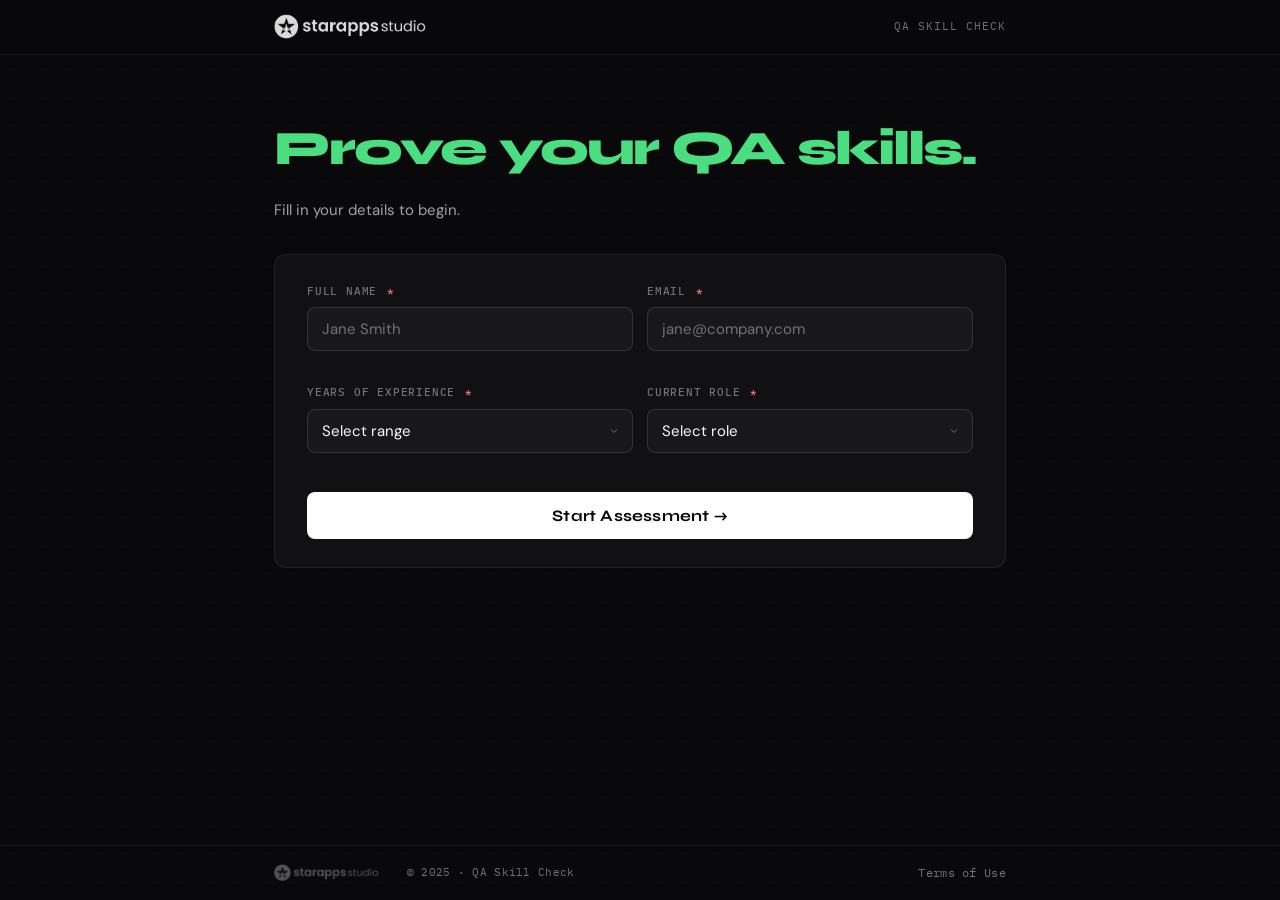
<file: index.html>
<!DOCTYPE html>
<html lang="en">
<head>
  <meta charset="UTF-8" />
  <meta name="viewport" content="width=device-width, initial-scale=1.0" />
  <title>QA Skill Check</title>
  <link rel="stylesheet" href="style.css" />
</head>
<body>

<div class="page">

  <header>
    <div class="container">
      <nav class="site-header">
        <a class="logo" href="index.html">
          <img src="logo.png" alt="Starapps Studio" class="site-logo" />
        </a>
        <span style="font-family:var(--font-mono);font-size:11px;color:var(--text-3);letter-spacing:1px;text-transform:uppercase;">QA Skill Check</span>
      </nav>
    </div>
  </header>

  <main style="padding: 56px 0 80px;">
    <div class="container">

      <div style="margin-bottom:32px;" class="animate-in">
        <h1 style="font-family:var(--font-display);font-size:clamp(32px,5vw,48px);font-weight:800;letter-spacing:-2px;margin-bottom:10px;">
          <span style="color:var(--green);">Prove your QA skills.</span>
        </h1>
        <p style="color:var(--text-2);font-size:15px;">Fill in your details to begin.</p>
      </div>

      <div class="card animate-in delay-1">
        <form id="registrationForm" novalidate>
          <div class="form-grid">

            <div class="form-group">
              <label for="fullName">Full Name <span class="required">*</span></label>
              <input type="text" id="fullName" name="fullName" placeholder="Jane Smith" required autocomplete="name" />
              <span class="field-error" id="fullNameError" aria-live="polite"></span>
            </div>

            <div class="form-group">
              <label for="email">Email <span class="required">*</span></label>
              <input type="email" id="email" name="email" placeholder="jane@company.com" required autocomplete="email" />
              <span class="field-error" id="emailError" aria-live="polite"></span>
            </div>

            <div class="form-group">
              <label for="experience">Years of Experience <span class="required">*</span></label>
              <select id="experience" name="experience" required>
                <option value="" disabled selected>Select range</option>
                <option value="0-1">Less than 1 year</option>
                <option value="1-3">1 – 3 years</option>
                <option value="3-5">3 – 5 years</option>
                <option value="5-10">5 – 10 years</option>
                <option value="10+">10+ years</option>
              </select>
              <span class="field-error" id="experienceError" aria-live="polite"></span>
            </div>

            <div class="form-group">
              <label for="role">Current Role <span class="required">*</span></label>
              <select id="role" name="role" required>
                <option value="" disabled selected>Select role</option>
                <option value="manual-qa">Manual QA Engineer</option>
                <option value="sdet">SDET / Automation Engineer</option>
                <option value="qa-lead">QA Lead / Manager</option>
                <option value="qa-analyst">QA Analyst</option>
                <option value="devops-qa">DevOps / Platform QA</option>
                <option value="freelance">Freelance QA</option>
                <option value="other">Other</option>
              </select>
              <span class="field-error" id="roleError" aria-live="polite"></span>
            </div>

          </div>

          <div id="formError" class="notice notice-danger" style="display:none;margin-top:16px;" role="alert">
            <svg width="15" height="15" viewBox="0 0 24 24" fill="none" stroke="currentColor" stroke-width="2" style="flex-shrink:0;margin-top:1px"><circle cx="12" cy="12" r="10"/><line x1="15" y1="9" x2="9" y2="15"/><line x1="9" y1="9" x2="15" y2="15"/></svg>
            <span id="formErrorMsg">Please complete all required fields above.</span>
          </div>

          <button type="submit" class="btn btn-primary btn-lg btn-full" id="startBtn" style="margin-top:20px;">
            Start Assessment →
          </button>
        </form>
      </div>

    </div>
  </main>

  <footer>
    <div class="container" style="display:flex;align-items:center;justify-content:space-between;gap:16px;flex-wrap:wrap;">
      <span>
        <img src="logo.png" alt="Starapps Studio" style="height:18px;filter:brightness(0) invert(1);opacity:0.3;vertical-align:middle;margin-right:10px;" />
        © 2025 · QA Skill Check
      </span>
      <button class="footer-link" onclick="document.getElementById('termsModal').classList.add('open')">Terms of Use</button>
    </div>
  </footer>

</div>

<!-- ── Terms of Use Modal ──────────────────────────── -->
<div id="termsModal" class="modal-overlay" role="dialog" aria-modal="true" aria-labelledby="termsModalTitle">
  <div class="modal-box">

    <div class="modal-header">
      <h2 id="termsModalTitle">Terms of Use</h2>
      <button class="modal-close" onclick="document.getElementById('termsModal').classList.remove('open')" aria-label="Close">&times;</button>
    </div>

    <div class="modal-body">

      <h3>1. Purpose &amp; Scope</h3>
      <p>This QA Skill Check platform (<strong>"Assessment"</strong>) is a proprietary, internal evaluation tool operated exclusively by <strong>Starapps Studio</strong> (<strong>"Company"</strong>, <strong>"we"</strong>, <strong>"us"</strong>). It is made available solely for the purpose of assessing the technical knowledge and professional competency of individuals (<strong>"Participants"</strong>) in the field of Quality Assurance. Access to this Assessment is granted at the sole and absolute discretion of Starapps Studio.</p>

      <h3>2. No Employment Guarantee Whatsoever</h3>
      <p><strong>Participation in, completion of, or performance on this Assessment does not — under any circumstance — constitute, imply, or create any offer of employment, promise of employment, invitation to interview, contractual obligation, or any other form of professional commitment or business relationship between the Participant and Starapps Studio.</strong></p>
      <p>Results, scores, and evaluations generated by this Assessment are used purely as one internal reference point among many. A high score or a perfect performance on this Assessment carries no guarantee whatsoever of further engagement, communication, or consideration for any position or project at Starapps Studio.</p>
      <p>Starapps Studio expressly reserves the right to proceed with, discontinue, or disregard any hiring or engagement process at any stage, for any reason, without notice and without any obligation to provide explanation to the Participant.</p>

      <h3>3. Internal Use &amp; Confidentiality</h3>
      <p>All questions, scenarios, answer keys, rubrics, and assessment content contained within this platform are <strong>proprietary and confidential</strong> to Starapps Studio. Participants are strictly prohibited from reproducing, sharing, publishing, recording, or transmitting any portion of the Assessment content — in whole or in part — by any means, including but not limited to screenshots, screen recordings, written notes shared with third parties, or posting on public forums.</p>
      <p>Violation of this confidentiality obligation may result in immediate disqualification and may expose the Participant to applicable legal remedies.</p>

      <h3>4. Data Collection &amp; Use</h3>
      <p>By proceeding, Participants consent to the collection of their name, email address, professional experience details, and all responses submitted during the Assessment. This information is collected <strong>solely for internal evaluation purposes</strong> by Starapps Studio and its authorised team members. Data will not be sold to third parties. Limited data processing may involve third-party tools (including cloud-based storage and AI evaluation services) used under appropriate data processing agreements.</p>

      <h3>5. Results &amp; Scoring Discretion</h3>
      <p>All scores, evaluations, and assessments are made at the <strong>sole and absolute discretion of Starapps Studio</strong>. Results are <strong>not open to contest, appeal, or review</strong> by the Participant. Starapps Studio is under no obligation to share, disclose, or justify scores to any Participant. Automated scores and AI-assisted evaluations of open tasks are indicative only and subject to internal review by the Company's team.</p>

      <h3>6. Academic Integrity &amp; Fair Use</h3>
      <p>Participants are expected to complete this Assessment independently, using only their own knowledge and without the assistance of AI tools, third-party services, collaborative assistance, or any unauthorised resources. Starapps Studio employs technical measures to detect anomalous submission patterns, including but not limited to unusually fast completion times, tab-switching behaviour, and session data irregularities.</p>
      <p>Any submission suspected of academic dishonesty or policy violation may be <strong>immediately disqualified</strong> at the sole discretion of Starapps Studio, with no obligation to notify the Participant.</p>

      <h3>7. Limitation of Liability</h3>
      <p>The Assessment is provided <strong>"as is"</strong> without warranty of any kind. Starapps Studio shall not be liable for any direct, indirect, incidental, or consequential damages arising out of or in connection with Participant's use of this platform, including but not limited to loss of data, technical errors, or interrupted access due to connectivity issues.</p>

      <h3>8. Governing Terms</h3>
      <p>These Terms of Use constitute the entire agreement between the Participant and Starapps Studio with respect to this Assessment. Starapps Studio reserves the right to modify these terms at any time without prior notice. Continued use of the platform constitutes acceptance of the most current version of these Terms.</p>
      <p><strong>By clicking "Start Assessment" you confirm that you have read, understood, and agree to be bound by these Terms of Use in their entirety.</strong></p>

    </div>

    <div class="modal-footer">
      <span class="modal-updated">Effective: April 2025 &nbsp;·&nbsp; Starapps Studio</span>
      <button class="btn btn-primary" style="padding:10px 22px;font-size:13px;" onclick="document.getElementById('termsModal').classList.remove('open')">I Understand</button>
    </div>

  </div>
</div>

<script>
  /* Redirect if an assessment is already in progress (prevents mid-assessment
     re-registration that would silently wipe qa_responses / qa_timings).     */
  (function () {
    var _task      = sessionStorage.getItem('qa_current_task');
    var _submitted = sessionStorage.getItem('qa_submitted');
    if (_task !== null && !_submitted) {
      /* Assessment started and not yet fully submitted — send them back */
      window.location.href = (parseInt(_task, 10) > 0) ? 'assessment.html' : 'instructions.html';
    }
  }());

  /* Close modal on overlay click (outside the box) */
  document.getElementById('termsModal').addEventListener('click', function (e) {
    if (e.target === this) this.classList.remove('open');
  });
  /* Close on Escape */
  document.addEventListener('keydown', function (e) {
    if (e.key === 'Escape') document.getElementById('termsModal').classList.remove('open');
  });
</script>

<script>
  // ── Per-field error messages ─────────────────────────────────────────────
  function getError(id, value) {
    switch (id) {
      case 'fullName':
        if (!value.trim()) return 'Please enter your full name.';
        if (value.trim().length < 2) return 'Name must be at least 2 characters.';
        return '';
      case 'email':
        if (!value.trim()) return 'Please enter your email address.';
        if (!/^[^\s@]+@[^\s@]+\.[^\s@]+$/.test(value.trim())) return 'Please enter a valid email (e.g. jane@company.com).';
        return '';
      case 'experience':
        return value ? '' : 'Please select your experience level.';
      case 'role':
        return value ? '' : 'Please select your current role.';
      default:
        return '';
    }
  }

  // ── Apply / clear error state on a field ────────────────────────────────
  function setFieldState(id, errorMsg) {
    var el  = document.getElementById(id);
    var err = document.getElementById(id + 'Error');
    if (errorMsg) {
      el.classList.add('input-error');
      el.classList.remove('input-valid');
      if (err) err.textContent = errorMsg;
    } else {
      el.classList.remove('input-error');
      el.classList.add('input-valid');
      if (err) err.textContent = '';
    }
  }

  // ── Validate a single field; return true if valid ───────────────────────
  function validateField(id) {
    var el  = document.getElementById(id);
    var msg = getError(id, el.value);
    setFieldState(id, msg);
    return msg === '';
  }

  // ── Attach blur + live-correction listeners ──────────────────────────────
  var FIELDS = ['fullName', 'email', 'experience', 'role'];

  FIELDS.forEach(function (id) {
    var el = document.getElementById(id);

    // Validate on blur (first time user leaves the field)
    el.addEventListener('blur', function () {
      validateField(id);
    });

    // Once the field has been touched, re-validate on every change
    // so errors clear as soon as the user fixes them
    var eventName = (el.tagName === 'SELECT') ? 'change' : 'input';
    el.addEventListener(eventName, function () {
      if (el.classList.contains('input-error') || el.classList.contains('input-valid')) {
        validateField(id);
      }
    });
  });

  // ── Submit ───────────────────────────────────────────────────────────────
  document.getElementById('registrationForm').addEventListener('submit', function (e) {
    e.preventDefault();

    // Validate all fields; force state even on untouched ones
    var allValid = FIELDS.reduce(function (acc, id) {
      return validateField(id) && acc;
    }, true);

    var errBanner = document.getElementById('formError');
    var errMsg    = document.getElementById('formErrorMsg');

    if (!allValid) {
      // Count how many fields failed
      var failed = FIELDS.filter(function (id) {
        return document.getElementById(id).classList.contains('input-error');
      });

      if (failed.length === 1) {
        errMsg.textContent = 'One field needs attention - check the error above.';
      } else {
        errMsg.textContent = failed.length + ' fields need attention - check the errors above.';
      }

      errBanner.style.display = 'flex';
      // Scroll to the first errored field
      var firstErr = document.getElementById(failed[0]);
      if (firstErr) firstErr.scrollIntoView({ behavior: 'smooth', block: 'center' });
      return;
    }

    errBanner.style.display = 'none';

    sessionStorage.setItem('qa_candidate', JSON.stringify({
      fullName:   document.getElementById('fullName').value.trim(),
      email:      document.getElementById('email').value.trim(),
      experience: document.getElementById('experience').value,
      role:       document.getElementById('role').value,
      startedAt:  new Date().toISOString()
    }));
    sessionStorage.setItem('qa_responses', JSON.stringify({}));
    sessionStorage.setItem('qa_timings',   JSON.stringify({}));

    var btn = document.getElementById('startBtn');
    btn.disabled = true;
    btn.innerHTML = '<span class="spinner"></span> Loading...';
    setTimeout(function () { window.location.href = 'instructions.html'; }, 400);
  });
</script>

</body>
</html>
</file>
<file: style.css>
/* ============================================================
   QA Skill Check — Design System v3
   Skill: ui-ux-pro-max
   Style: Monochrome Professional Dark
   Palette: Obsidian #09090B · White primary · Zinc grays
   Fonts: Syne (display) · IBM Plex Mono (data) · DM Sans (body)
   ============================================================ */

@import url('https://fonts.googleapis.com/css2?family=Syne:wght@400;500;600;700;800&family=IBM+Plex+Mono:wght@400;500;700&family=DM+Sans:opsz,wght@9..40,300;400;500;600&display=swap');

:root {
  /* Backgrounds */
  --bg:        #09090B;
  --bg-1:      #111113;
  --bg-2:      #18181B;
  --bg-3:      #27272A;

  /* Borders */
  --border:    rgba(255,255,255,0.07);
  --border-md: rgba(255,255,255,0.12);
  --border-hi: rgba(255,255,255,0.22);

  /* Text — WCAG AA contrast on --bg */
  --text:      #FAFAFA;   /* 18.6:1 */
  --text-2:    #A1A1AA;   /* 5.8:1  — passes AA */
  --text-3:    #71717A;   /* 4.6:1  — passes AA large */
  --text-inv:  #09090B;

  /* Primary action — white on dark */
  --white:     #FFFFFF;
  --white-dim: rgba(255,255,255,0.06);
  --white-md:  rgba(255,255,255,0.10);

  /* Semantic — muted, not neon */
  --red:       #F87171;
  --red-dim:   rgba(248,113,113,0.10);
  --amber:     #FBB040;
  --amber-dim: rgba(251,176,64,0.10);
  --green:     #4ADE80;
  --green-dim: rgba(74,222,128,0.10);

  /* Radii */
  --radius:    12px;
  --radius-sm: 8px;
  --radius-xs: 5px;

  /* Fonts */
  --font-display: 'Syne', sans-serif;
  --font-body:    'DM Sans', sans-serif;
  --font-mono:    'IBM Plex Mono', monospace;

  /* Subtle dot grid */
  --dot-color: rgba(255,255,255,0.035);
  --dot-space: 28px;
}

/* ── Reset ───────────────────────────────────────── */
*, *::before, *::after { box-sizing: border-box; margin: 0; padding: 0; }
html { scroll-behavior: smooth; }

body {
  font-family: var(--font-body);
  font-size: 16px;
  background: var(--bg);
  background-image: radial-gradient(var(--dot-color) 1px, transparent 1px);
  background-size: var(--dot-space) var(--dot-space);
  color: var(--text);
  min-height: 100vh;
  line-height: 1.6;
  -webkit-font-smoothing: antialiased;
  -moz-osx-font-smoothing: grayscale;
}

/* ── Layout ─────────────────────────────────────── */
.container { max-width: 780px; margin: 0 auto; padding: 0 24px; }
.page { min-height: 100vh; display: flex; flex-direction: column; }

/* ── Header ─────────────────────────────────────── */
header {
  border-bottom: 1px solid var(--border);
  background: rgba(9,9,11,0.88);
  backdrop-filter: blur(20px);
  -webkit-backdrop-filter: blur(20px);
  position: sticky;
  top: 0;
  z-index: 200;
}

.site-header {
  display: flex;
  align-items: center;
  justify-content: space-between;
  padding: 14px 0;
}

.logo { text-decoration: none; display: flex; align-items: center; }

.site-logo {
  height: 26px;
  width: auto;
  display: block;
  filter: brightness(0) invert(1);
  opacity: 0.85;
  transition: opacity 0.2s;
}
.site-logo:hover { opacity: 1; }

/* ── Cards ──────────────────────────────────────── */
.card {
  background: var(--bg-1);
  border: 1px solid var(--border);
  border-radius: var(--radius);
  padding: 28px 32px;
  margin-bottom: 16px;
}

.card-sm { padding: 16px 20px; }

/* ── Forms ──────────────────────────────────────── */
.form-grid {
  display: grid;
  grid-template-columns: 1fr 1fr;
  gap: 14px;
}

.form-group { display: flex; flex-direction: column; gap: 7px; }
.form-group.full { grid-column: 1 / -1; }

label {
  font-family: var(--font-mono);
  font-size: 11px;
  font-weight: 500;
  color: var(--text-3);
  text-transform: uppercase;
  letter-spacing: 0.8px;
}

label .required { color: var(--red); margin-left: 2px; }

input[type="text"],
input[type="email"],
select,
textarea {
  background: var(--bg-2);
  border: 1px solid var(--border-md);
  border-radius: var(--radius-sm);
  color: var(--text);
  font-family: var(--font-body);
  font-size: 15px;
  padding: 11px 14px;
  transition: border-color 0.15s, box-shadow 0.15s;
  outline: none;
  width: 100%;
  -webkit-appearance: none;
  appearance: none;
  /* ui-ux-pro-max: touch-friendly-input — min 44px height */
  min-height: 44px;
}

select {
  background-image: url("data:image/svg+xml,%3Csvg xmlns='http://www.w3.org/2000/svg' width='12' height='12' viewBox='0 0 24 24' fill='none' stroke='%2371717A' stroke-width='2'%3E%3Cpolyline points='6 9 12 15 18 9'%3E%3C/polyline%3E%3C/svg%3E");
  background-repeat: no-repeat;
  background-position: right 12px center;
  padding-right: 36px;
  cursor: pointer;
}

/* ui-ux-pro-max: focus-states — visible focus ring */
input:focus, select:focus, textarea:focus {
  border-color: var(--border-hi);
  box-shadow: 0 0 0 3px rgba(255,255,255,0.06);
}

input::placeholder, textarea::placeholder { color: var(--text-3); }

textarea {
  resize: vertical;
  min-height: 190px;
  font-family: var(--font-mono);
  font-size: 13px;
  line-height: 1.75;
}

/* ── Buttons ─────────────────────────────────────── */
/* ui-ux-pro-max: touch-target-size — 44×44pt min */
.btn {
  display: inline-flex;
  align-items: center;
  justify-content: center;
  gap: 8px;
  font-family: var(--font-display);
  font-size: 15px;
  font-weight: 700;
  padding: 12px 24px;
  min-height: 44px;
  border-radius: var(--radius-sm);
  border: none;
  cursor: pointer;
  transition: background 0.15s, opacity 0.15s, transform 0.15s, box-shadow 0.15s;
  text-decoration: none;
  white-space: nowrap;
  letter-spacing: 0.2px;
  /* ui-ux-pro-max: cursor-pointer */
  cursor: pointer;
  touch-action: manipulation;
}

/* Primary: white bg, black text — maximum contrast */
.btn-primary {
  background: var(--white);
  color: var(--text-inv);
}

.btn-primary:hover {
  background: #E4E4E7;
  transform: translateY(-1px);
  box-shadow: 0 4px 20px rgba(255,255,255,0.08);
}

.btn-primary:active {
  transform: scale(0.98);
  box-shadow: none;
}

/* Ghost: transparent with border */
.btn-ghost {
  background: transparent;
  color: var(--text-2);
  border: 1px solid var(--border-md);
}

.btn-ghost:hover {
  border-color: var(--border-hi);
  color: var(--text);
  background: var(--white-dim);
}

.btn-lg { padding: 14px 32px; font-size: 16px; }
.btn-full { width: 100%; }

/* ui-ux-pro-max: disabled-states */
.btn:disabled {
  opacity: 0.38;
  cursor: not-allowed;
  transform: none !important;
  box-shadow: none !important;
}

/* ── Progress bar ────────────────────────────────── */
.progress-bar-wrap {
  background: rgba(9,9,11,0.92);
  backdrop-filter: blur(12px);
  border-bottom: 1px solid var(--border);
  padding: 11px 0;
  position: sticky;
  top: 55px;
  z-index: 100;
}

.progress-info {
  display: flex;
  align-items: center;
  justify-content: space-between;
  margin-bottom: 8px;
}

.progress-label {
  font-family: var(--font-mono);
  font-size: 11px;
  font-weight: 500;
  color: var(--text-3);
  letter-spacing: 0.5px;
  text-transform: uppercase;
}

.progress-count {
  font-family: var(--font-mono);
  font-size: 11px;
  color: var(--text-3);
  background: var(--bg-2);
  border: 1px solid var(--border);
  padding: 2px 10px;
  border-radius: 100px;
}

.progress-track {
  height: 1px;
  background: var(--bg-3);
  border-radius: 1px;
  overflow: visible;
}

.progress-fill {
  height: 1px;
  background: var(--white);
  border-radius: 1px;
  transition: width 0.5s cubic-bezier(0.4,0,0.2,1);
  position: relative;
}

.progress-fill::after {
  content: '';
  position: absolute;
  right: 0;
  top: 50%;
  transform: translateY(-50%);
  width: 4px;
  height: 4px;
  border-radius: 50%;
  background: var(--white);
}

/* ── Timer ───────────────────────────────────────── */
.timer-wrap {
  display: flex;
  align-items: center;
  justify-content: center;
  gap: 32px;
  padding: 20px 24px;
  background: var(--bg-1);
  border: 1px solid var(--border);
  border-radius: var(--radius);
  margin-bottom: 20px;
}

.timer-display {
  font-family: var(--font-mono);
  font-size: 44px;
  font-weight: 700;
  color: var(--text);
  letter-spacing: 2px;
  min-width: 120px;
  text-align: center;
  line-height: 1;
  transition: color 0.3s;
  /* ui-ux-pro-max: number-tabular */
  font-variant-numeric: tabular-nums;
}

.timer-display.warning { color: var(--amber); }
.timer-display.danger {
  color: var(--red);
  animation: timer-pulse 1s ease-in-out infinite;
}

/* ui-ux-pro-max: reduced-motion */
@media (prefers-reduced-motion: reduce) {
  .timer-display.danger { animation: none; }
}

@keyframes timer-pulse {
  0%, 100% { opacity: 1; }
  50%       { opacity: 0.45; }
}

.timer-label {
  font-family: var(--font-mono);
  font-size: 10px;
  color: var(--text-3);
  text-transform: uppercase;
  letter-spacing: 1.2px;
  margin-bottom: 4px;
}

.timer-ring { width: 60px; height: 60px; }
.timer-ring svg { transform: rotate(-90deg); }
.timer-ring-bg { fill: none; stroke: var(--bg-3); stroke-width: 2.5; }

.timer-ring-progress {
  fill: none;
  stroke: var(--white);
  stroke-width: 2.5;
  stroke-linecap: round;
  stroke-dasharray: 145;
  stroke-dashoffset: 0;
  transition: stroke-dashoffset 1s linear, stroke 0.3s;
}

.timer-ring-progress.warning { stroke: var(--amber); }
.timer-ring-progress.danger  { stroke: var(--red); }

/* ── Sticky timer strip ──────────────────────────── */
/* Slides in below the progress bar once the main timer scrolls out of view */
.sticky-timer-strip {
  position: sticky;
  top: 99px; /* header 55px + progress bar ~44px */
  z-index: 90;
  background: rgba(9,9,11,0.96);
  backdrop-filter: blur(16px);
  -webkit-backdrop-filter: blur(16px);
  border-bottom: 1px solid var(--border);
  max-height: 0;
  overflow: hidden;
  transition: max-height 0.22s ease;
}

.sticky-timer-strip.show {
  max-height: 46px;
}

.sticky-timer-inner {
  display: flex;
  align-items: center;
  justify-content: space-between;
  padding: 11px 0;
}

.sticky-domain-label {
  font-family: var(--font-mono);
  font-size: 11px;
  color: var(--text-3);
  text-transform: uppercase;
  letter-spacing: 0.5px;
  white-space: nowrap;
  overflow: hidden;
  text-overflow: ellipsis;
  max-width: 55%;
}

.sticky-timer-right {
  display: flex;
  align-items: baseline;
  gap: 5px;
  flex-shrink: 0;
}

.sticky-timer-display {
  font-family: var(--font-mono);
  font-size: 19px;
  font-weight: 700;
  color: var(--text);
  letter-spacing: 1.5px;
  font-variant-numeric: tabular-nums;
  transition: color 0.3s;
}

.sticky-timer-display.warning { color: var(--amber); }
.sticky-timer-display.danger  {
  color: var(--red);
  animation: timer-pulse 1s ease-in-out infinite;
}

.sticky-timer-unit {
  font-family: var(--font-mono);
  font-size: 10px;
  color: var(--text-3);
  text-transform: uppercase;
  letter-spacing: 1px;
}

/* ── Domain badge ────────────────────────────────── */
.task-domain-badge {
  display: inline-flex;
  align-items: center;
  background: var(--white-dim);
  color: var(--text-2);
  border: 1px solid var(--border-md);
  border-radius: 100px;
  padding: 3px 12px;
  font-family: var(--font-mono);
  font-size: 11px;
  font-weight: 500;
  text-transform: uppercase;
  letter-spacing: 0.8px;
  margin-bottom: 12px;
}

/* ── Section headers ─────────────────────────────── */
.section-header {
  display: flex;
  align-items: flex-start;
  gap: 12px;
  margin-bottom: 16px;
}

.section-icon {
  width: 34px;
  height: 34px;
  border-radius: var(--radius-xs);
  display: flex;
  align-items: center;
  justify-content: center;
  font-family: var(--font-mono);
  font-size: 10px;
  font-weight: 700;
  flex-shrink: 0;
}

.mcq-icon {
  background: var(--white-dim);
  color: var(--text-2);
  border: 1px solid var(--border-md);
}

.task-icon {
  background: var(--amber-dim);
  color: var(--amber);
  border: 1px solid rgba(251,176,64,0.2);
}

.section-title {
  font-family: var(--font-display);
  font-size: 15px;
  font-weight: 700;
  color: var(--text);
  margin-bottom: 1px;
}

.section-sub { font-size: 13px; color: var(--text-3); }

/* ── MCQ Blocks ──────────────────────────────────── */
.mcq-block {
  background: var(--bg-1);
  border: 1px solid var(--border);
  border-radius: var(--radius);
  padding: 20px 22px;
  margin-bottom: 10px;
}

.mcq-qnum {
  font-family: var(--font-mono);
  font-size: 10px;
  font-weight: 500;
  color: var(--text-3);
  text-transform: uppercase;
  letter-spacing: 1.2px;
  margin-bottom: 10px;
}

.mcq-question {
  font-family: var(--font-body);
  font-size: 15px;
  font-weight: 500;
  color: var(--text);
  line-height: 1.65;
  margin-bottom: 16px;
  white-space: pre-wrap;
}

.mcq-options { display: flex; flex-direction: column; gap: 7px; }

/* ui-ux-pro-max: touch-target-size, state-clarity */
.mcq-option {
  display: flex;
  align-items: flex-start;
  gap: 10px;
  background: var(--bg-2);
  border: 1px solid var(--border);
  border-radius: var(--radius-sm);
  padding: 11px 14px;
  min-height: 44px;
  cursor: pointer;
  transition: border-color 0.15s, background 0.15s;
  /* Override global label styles */
  font-family: var(--font-body);
  font-size: 14px;
  font-weight: 400;
  color: var(--text-2);
  text-transform: none;
  letter-spacing: normal;
  line-height: 1.55;
  user-select: none;
  touch-action: manipulation;
}

.mcq-option input[type="radio"],
.mcq-option input[type="checkbox"] { display: none; }

/* ── Visible checkbox indicator ──────────────────── */
.mcq-checkbox {
  width: 17px;
  height: 17px;
  min-width: 17px;
  border: 1.5px solid var(--border-md);
  border-radius: 4px;
  background: var(--bg-3);
  flex-shrink: 0;
  margin-top: 2px;
  position: relative;
  transition: background 0.15s, border-color 0.15s;
}

.mcq-option.selected .mcq-checkbox {
  background: var(--white);
  border-color: var(--white);
}

/* Checkmark via CSS */
.mcq-option.selected .mcq-checkbox::after {
  content: '';
  position: absolute;
  left: 4px;
  top: 1px;
  width: 5px;
  height: 9px;
  border: 2px solid var(--text-inv);
  border-top: none;
  border-left: none;
  transform: rotate(45deg);
}

.mcq-option:hover {
  border-color: var(--border-hi);
  background: var(--bg-3);
  color: var(--text);
}

.mcq-option.selected {
  border-color: var(--white);
  background: var(--white-md);
  color: var(--text);
}

.mcq-option.correct {
  border-color: rgba(74,222,128,0.35);
  background: var(--green-dim);
  color: var(--green);
}

.mcq-option.incorrect {
  border-color: rgba(248,113,113,0.3);
  background: var(--red-dim);
  color: var(--red);
}

.mcq-marker {
  display: flex;
  align-items: center;
  justify-content: center;
  width: 22px;
  height: 22px;
  border-radius: 4px;
  background: var(--bg-3);
  color: var(--text-3);
  font-family: var(--font-mono);
  font-size: 10px;
  font-weight: 700;
  flex-shrink: 0;
  margin-top: 1px;
  transition: background 0.15s, color 0.15s;
}

.mcq-option.selected .mcq-marker {
  background: var(--white);
  color: var(--text-inv);
}

/* ── Task Blocks ─────────────────────────────────── */
.task-block {
  background: var(--bg-1);
  border: 1px solid var(--border);
  border-radius: var(--radius);
  padding: 22px;
  margin-bottom: 12px;
}

.task-block-header {
  display: flex;
  align-items: center;
  gap: 10px;
  margin-bottom: 14px;
}

.task-block-num {
  background: var(--amber-dim);
  border: 1px solid rgba(251,176,64,0.2);
  color: var(--amber);
  font-family: var(--font-mono);
  font-size: 10px;
  font-weight: 700;
  text-transform: uppercase;
  letter-spacing: 0.8px;
  padding: 3px 10px;
  border-radius: 100px;
  flex-shrink: 0;
}

.task-block-title {
  font-family: var(--font-display);
  font-size: 15px;
  font-weight: 700;
  color: var(--text);
}

.scenario-block {
  background: var(--bg);
  border: 1px solid var(--border);
  border-left: 2px solid var(--border-hi);
  border-radius: var(--radius-sm);
  padding: 14px 18px;
  margin-bottom: 16px;
  font-family: var(--font-mono);
  font-size: 12.5px;
  line-height: 1.8;
  color: var(--text-2);
  white-space: pre-wrap;
  word-break: break-word;
}

.task-question-label {
  font-family: var(--font-mono);
  font-size: 10px;
  font-weight: 500;
  color: var(--text-3);
  text-transform: uppercase;
  letter-spacing: 1.2px;
  margin: 14px 0 8px;
}

.task-question-text {
  font-size: 14px;
  color: var(--text-2);
  line-height: 1.75;
  white-space: pre-wrap;
  margin-bottom: 14px;
}

.answer-label {
  font-family: var(--font-mono);
  font-size: 10px;
  font-weight: 500;
  color: var(--text-3);
  text-transform: uppercase;
  letter-spacing: 1.2px;
  display: block;
  margin-bottom: 8px;
}

.answer-textarea {
  min-height: 190px;
  font-family: var(--font-mono);
  font-size: 13px;
  background: var(--bg);
}

.char-count {
  text-align: right;
  font-family: var(--font-mono);
  font-size: 11px;
  color: var(--text-3);
  margin-top: 6px;
}

/* ── Auto-submit warning ─────────────────────────── */
.autosubmit-notice {
  background: var(--amber-dim);
  border: 1px solid rgba(251,176,64,0.2);
  border-radius: var(--radius-sm);
  padding: 11px 14px;
  font-family: var(--font-mono);
  font-size: 12.5px;
  color: var(--amber);
  margin-bottom: 14px;
  display: flex;
  align-items: center;
  gap: 10px;
}

/* ── Notices ─────────────────────────────────────── */
.notice {
  border-radius: var(--radius-sm);
  padding: 12px 16px;
  font-size: 14px;
  line-height: 1.6;
  display: flex;
  gap: 10px;
}

.notice-warning { background: var(--amber-dim); border: 1px solid rgba(251,176,64,0.18); color: var(--amber); }
.notice-danger  { background: var(--red-dim);   border: 1px solid rgba(248,113,113,0.18); color: var(--red); }
.notice-info    { background: var(--white-dim);  border: 1px solid var(--border-md); color: var(--text-2); }

/* ── Instructions page ───────────────────────────── */
.rules-list { list-style: none; display: flex; flex-direction: column; gap: 16px; }

.rules-list li { display: flex; gap: 14px; align-items: flex-start; }

.rule-num {
  width: 24px;
  height: 24px;
  border-radius: 4px;
  background: var(--bg-3);
  border: 1px solid var(--border-md);
  color: var(--text-3);
  font-family: var(--font-mono);
  font-size: 11px;
  font-weight: 700;
  display: flex;
  align-items: center;
  justify-content: center;
  flex-shrink: 0;
  margin-top: 1px;
}

.rule-text { font-size: 14px; color: var(--text-2); line-height: 1.65; }
.rule-text strong { color: var(--text); }

.domain-list {
  display: grid;
  grid-template-columns: 1fr 1fr;
  gap: 8px;
  margin-top: 12px;
}

.domain-item {
  background: var(--bg-2);
  border: 1px solid var(--border);
  border-radius: var(--radius-sm);
  padding: 10px 14px;
  display: flex;
  align-items: center;
  gap: 10px;
  font-size: 14px;
  color: var(--text-2);
  transition: border-color 0.15s;
}

.domain-item .num {
  font-family: var(--font-mono);
  font-weight: 700;
  color: var(--text-3);
  font-size: 11px;
  width: 18px;
  flex-shrink: 0;
}

/* ── Thank you ───────────────────────────────────── */
.thankyou-hero {
  text-align: center;
  padding: 64px 0 36px;
}

.check-circle {
  width: 64px;
  height: 64px;
  border-radius: 50%;
  background: var(--green-dim);
  border: 1px solid rgba(74,222,128,0.25);
  display: flex;
  align-items: center;
  justify-content: center;
  margin: 0 auto 20px;
  font-size: 24px;
  color: var(--green);
}

.thankyou-hero h1 {
  font-family: var(--font-display);
  font-size: 48px;
  font-weight: 800;
  letter-spacing: -2px;
  margin-bottom: 12px;
}

.thankyou-hero p { color: var(--text-2); font-size: 15px; max-width: 440px; margin: 0 auto; }

.summary-grid {
  display: grid;
  grid-template-columns: repeat(3, 1fr);
  gap: 10px;
  margin: 24px 0;
}

.summary-stat {
  background: var(--bg-1);
  border: 1px solid var(--border);
  border-radius: var(--radius);
  padding: 20px;
  text-align: center;
}

.summary-stat .stat-num {
  font-family: var(--font-mono);
  font-size: 28px;
  font-weight: 700;
  color: var(--text);
  line-height: 1;
  margin-bottom: 6px;
  font-variant-numeric: tabular-nums;
}

.summary-stat .stat-label {
  font-family: var(--font-mono);
  font-size: 11px;
  color: var(--text-3);
  text-transform: uppercase;
  letter-spacing: 0.5px;
}

/* ── Task mark badges ────────────────────────────── */
.task-mark-badge {
  font-family: var(--font-mono);
  font-size: 11px;
  font-weight: 700;
  padding: 3px 9px;
  border-radius: 4px;
  background: var(--amber-dim);
  color: var(--amber);
  border: 1px solid rgba(251,176,64,0.2);
}

.task-mark-badge.high {
  background: var(--green-dim);
  color: var(--green);
  border-color: rgba(74,222,128,0.2);
}

.task-mark-badge.low {
  background: var(--red-dim);
  color: var(--red);
  border-color: rgba(248,113,113,0.18);
}

.domain-total-badge {
  font-family: var(--font-mono);
  font-size: 12px;
  font-weight: 700;
  padding: 3px 10px;
  border-radius: 4px;
  background: var(--white-md);
  color: var(--text);
  border: 1px solid var(--border-hi);
}

.domain-total-badge.perfect {
  background: var(--green-dim);
  color: var(--green);
  border-color: rgba(74,222,128,0.3);
}

.score-pending {
  font-family: var(--font-mono);
  font-size: 11px;
  color: var(--text-3);
  background: var(--bg-2);
  border: 1px solid var(--border);
  padding: 3px 9px;
  border-radius: 4px;
}

.marks-legend {
  background: var(--bg-1);
  border: 1px solid var(--border);
  border-radius: var(--radius-sm);
  padding: 14px 18px;
  display: flex;
  gap: 24px;
  flex-wrap: wrap;
  margin-bottom: 16px;
}

.marks-legend-item {
  font-family: var(--font-mono);
  font-size: 11px;
  color: var(--text-3);
  line-height: 1.8;
}

.marks-legend-item strong {
  color: var(--text-2);
  display: block;
  margin-bottom: 1px;
}

/* Score breakdown */
.score-row {
  display: flex;
  align-items: center;
  justify-content: space-between;
  padding: 12px 0;
  border-bottom: 1px solid var(--border);
  gap: 12px;
  flex-wrap: wrap;
}

.score-row:last-child { border-bottom: none; }

.score-domain {
  font-family: var(--font-display);
  font-size: 14px;
  font-weight: 600;
  color: var(--text);
}

.score-badges { display: flex; align-items: center; gap: 7px; flex-wrap: wrap; }

.mcq-score-badge {
  font-family: var(--font-mono);
  font-size: 11px;
  font-weight: 700;
  padding: 3px 9px;
  border-radius: 4px;
  background: var(--white-dim);
  color: var(--text-2);
  border: 1px solid var(--border-md);
}

.mcq-score-badge.perfect {
  background: var(--green-dim);
  color: var(--green);
  border-color: rgba(74,222,128,0.2);
}

.ai-pending {
  font-family: var(--font-mono);
  font-size: 11px;
  color: var(--text-3);
  background: var(--bg-2);
  border: 1px solid var(--border);
  padding: 3px 9px;
  border-radius: 4px;
}

/* ── Field-level validation states ──────────────── */
.field-error {
  font-family: var(--font-mono);
  font-size: 11px;
  color: var(--red);
  letter-spacing: 0.3px;
  min-height: 14px;
  display: block;
  margin-top: -2px;
}

input.input-error,
select.input-error {
  border-color: var(--red) !important;
  box-shadow: 0 0 0 3px var(--red-dim) !important;
}

input.input-valid,
select.input-valid {
  border-color: rgba(74,222,128,0.45) !important;
  box-shadow: 0 0 0 3px rgba(74,222,128,0.07) !important;
}

/* ── Footer ──────────────────────────────────────── */
footer {
  border-top: 1px solid var(--border);
  padding: 18px 0;
  margin-top: auto;
  text-align: center;
  font-family: var(--font-mono);
  font-size: 11px;
  color: var(--text-3);
  letter-spacing: 0.3px;
}

/* ── Divider ─────────────────────────────────────── */
.divider { border: none; border-top: 1px solid var(--border); margin: 24px 0; }

/* ── Spinner ─────────────────────────────────────── */
.spinner {
  width: 15px;
  height: 15px;
  border: 2px solid rgba(9,9,11,0.25);
  border-top-color: var(--text-inv);
  border-radius: 50%;
  animation: spin 0.65s linear infinite;
  display: inline-block;
}

.btn-ghost .spinner {
  border-color: rgba(255,255,255,0.15);
  border-top-color: var(--text-2);
}

@keyframes spin { to { transform: rotate(360deg); } }

/* ── Entry animations ────────────────────────────── */
/* ui-ux-pro-max: duration 150–300ms, transform/opacity only */
@keyframes fadeUp {
  from { opacity: 0; transform: translateY(12px); }
  to   { opacity: 1; transform: translateY(0); }
}

.animate-in {
  animation: fadeUp 0.3s cubic-bezier(0.4, 0, 0.2, 1) both;
}

.delay-1 { animation-delay: 0.06s; }
.delay-2 { animation-delay: 0.12s; }
.delay-3 { animation-delay: 0.18s; }

/* ui-ux-pro-max: reduced-motion */
@media (prefers-reduced-motion: reduce) {
  .animate-in, .animate-in * { animation: none !important; }
}

/* ── Responsive ──────────────────────────────────── */
@media (max-width: 640px) {
  .form-grid { grid-template-columns: 1fr; }
  .form-group.full { grid-column: 1; }
  .domain-list { grid-template-columns: 1fr; }
  .summary-grid { grid-template-columns: 1fr; }
  .timer-display { font-size: 36px; }
  .card { padding: 18px 20px; }
  .timer-wrap { gap: 20px; }
}

/* ── QA Playground — Split-screen mode ──────────────────── */
/* Applied to <body> when Domain 9 (QA Playground) is active */

body.split-mode { overflow: hidden; }
body.split-mode .page { height: 100vh; overflow: hidden; display: flex; flex-direction: column; }
body.split-mode footer { display: none; }

/* Hide the circular main timer; sticky strip handles time display */
body.split-mode .timer-wrap   { display: none !important; }
body.split-mode #autosubmitNotice { display: none !important; }
/* Force sticky timer strip visible in split mode */
body.split-mode .sticky-timer-strip { max-height: 46px !important; }

body.split-mode main {
  flex: 1;
  min-height: 0;
  padding: 0 !important;
  overflow: hidden;
}

body.split-mode main > .container {
  max-width: none;
  padding: 0;
  height: 100%;
  display: flex;
  gap: 0;
}

/* Left panel - scrollable question column */
body.split-mode #assessmentCard {
  flex: 0 0 42%;
  max-width: 42%;
  min-width: 340px;
  height: 100%;
  overflow-y: auto;
  overflow-x: hidden;
  border-radius: 0;
  margin: 0;
  padding: 20px 20px 80px;
  border-right: 1px solid var(--border-md);
  box-shadow: none;
  position: relative;
}

/* Sticky submit bar at bottom of left panel */
body.split-mode .split-submit-bar {
  position: sticky;
  bottom: 0;
  left: 0;
  right: 0;
  background: var(--bg-1);
  border-top: 1px solid var(--border);
  padding: 12px 0 0;
  margin-top: 20px;
}

/* Compact timer shown in split left panel header */
.split-timer-bar {
  display: flex;
  align-items: center;
  justify-content: space-between;
  padding: 10px 0 14px;
  margin-bottom: 4px;
  border-bottom: 1px solid var(--border);
}
.split-timer-label {
  font-family: var(--font-mono);
  font-size: 10px;
  color: var(--text-3);
  text-transform: uppercase;
  letter-spacing: 1px;
}
.split-timer-val {
  font-family: var(--font-mono);
  font-size: 22px;
  font-weight: 700;
  color: var(--text);
  letter-spacing: 2px;
  font-variant-numeric: tabular-nums;
  transition: color 0.3s;
}
.split-timer-val.warning { color: var(--amber); }
.split-timer-val.danger  { color: var(--red); animation: timer-pulse 1s ease-in-out infinite; }
.split-auto-at {
  font-family: var(--font-mono);
  font-size: 11px;
  color: var(--text-3);
  text-align: right;
}
.split-auto-at strong { color: var(--text-2); }

/* Right panel - iframe fills all remaining space */
.split-right {
  flex: 1;
  min-width: 0;
  height: 100%;
  overflow: hidden;
  background: #f3f4f6;
  position: relative;
}
.split-right iframe {
  width: 100%;
  height: 100%;
  border: none;
  display: block;
}

/* App label bar at top of right panel */
.split-app-bar {
  height: 28px;
  background: #1e293b;
  display: flex;
  align-items: center;
  padding: 0 12px;
  gap: 8px;
  flex-shrink: 0;
}
.split-app-dot { width: 8px; height: 8px; border-radius: 50%; }
.split-right-inner {
  display: flex;
  flex-direction: column;
  height: 100%;
}
.split-right-inner iframe { flex: 1; min-height: 0; }
.split-app-title { font-size: 11px; color: #64748b; font-family: var(--font-mono); margin-left: auto; margin-right: auto; letter-spacing: .5px; }

/* Narrower layout tweaks for left panel */
body.split-mode .section-header { margin-top: 20px; }
body.split-mode .mcq-block { padding: 14px; }
body.split-mode .task-block { padding: 14px; }
body.split-mode .answer-textarea { min-height: 120px; }
body.split-mode .task-domain-badge { font-size: 10px; }
body.split-mode h1#domainTitle { font-size: 18px; }

/* ── Terms Modal ─────────────────────────────────── */
.modal-overlay {
  display: none;
  position: fixed;
  inset: 0;
  background: rgba(0, 0, 0, 0.72);
  backdrop-filter: blur(6px);
  -webkit-backdrop-filter: blur(6px);
  z-index: 9000;
  align-items: center;
  justify-content: center;
  padding: 20px;
}

.modal-overlay.open { display: flex; }

.modal-box {
  background: var(--bg-1);
  border: 1px solid var(--border-md);
  border-radius: var(--radius);
  max-width: 640px;
  width: 100%;
  max-height: 85vh;
  display: flex;
  flex-direction: column;
  box-shadow: 0 32px 80px rgba(0,0,0,0.6);
}

.modal-header {
  display: flex;
  align-items: center;
  justify-content: space-between;
  padding: 20px 24px 18px;
  border-bottom: 1px solid var(--border);
  flex-shrink: 0;
}

.modal-header h2 {
  font-family: var(--font-display);
  font-size: 18px;
  font-weight: 800;
  letter-spacing: -0.4px;
  color: var(--text);
}

.modal-close {
  width: 32px;
  height: 32px;
  display: flex;
  align-items: center;
  justify-content: center;
  background: var(--bg-3);
  border: 1px solid var(--border);
  border-radius: var(--radius-xs);
  cursor: pointer;
  color: var(--text-3);
  font-size: 18px;
  line-height: 1;
  transition: background 0.15s, color 0.15s;
}

.modal-close:hover { background: var(--border); color: var(--text); }

.modal-body {
  padding: 22px 24px 24px;
  overflow-y: auto;
  flex: 1;
  font-size: 13.5px;
  line-height: 1.7;
  color: var(--text-2);
}

.modal-body h3 {
  font-family: var(--font-mono);
  font-size: 10px;
  font-weight: 700;
  letter-spacing: 1.5px;
  text-transform: uppercase;
  color: var(--text-3);
  margin-top: 22px;
  margin-bottom: 6px;
}

.modal-body h3:first-child { margin-top: 0; }

.modal-body p { margin-bottom: 10px; }
.modal-body p:last-child { margin-bottom: 0; }

.modal-body strong { color: var(--text); font-weight: 600; }

.modal-footer {
  padding: 16px 24px;
  border-top: 1px solid var(--border);
  display: flex;
  align-items: center;
  justify-content: space-between;
  gap: 12px;
  flex-shrink: 0;
}

.modal-updated {
  font-family: var(--font-mono);
  font-size: 10px;
  color: var(--text-3);
  letter-spacing: 0.5px;
}

/* Footer terms link */
.footer-link {
  color: var(--text-3);
  font-size: 12px;
  text-decoration: none;
  transition: color 0.15s;
  cursor: pointer;
  background: none;
  border: none;
  font-family: var(--font-mono);
  letter-spacing: 0.3px;
  padding: 0;
}

.footer-link:hover { color: var(--text-2); text-decoration: underline; }
</file>
